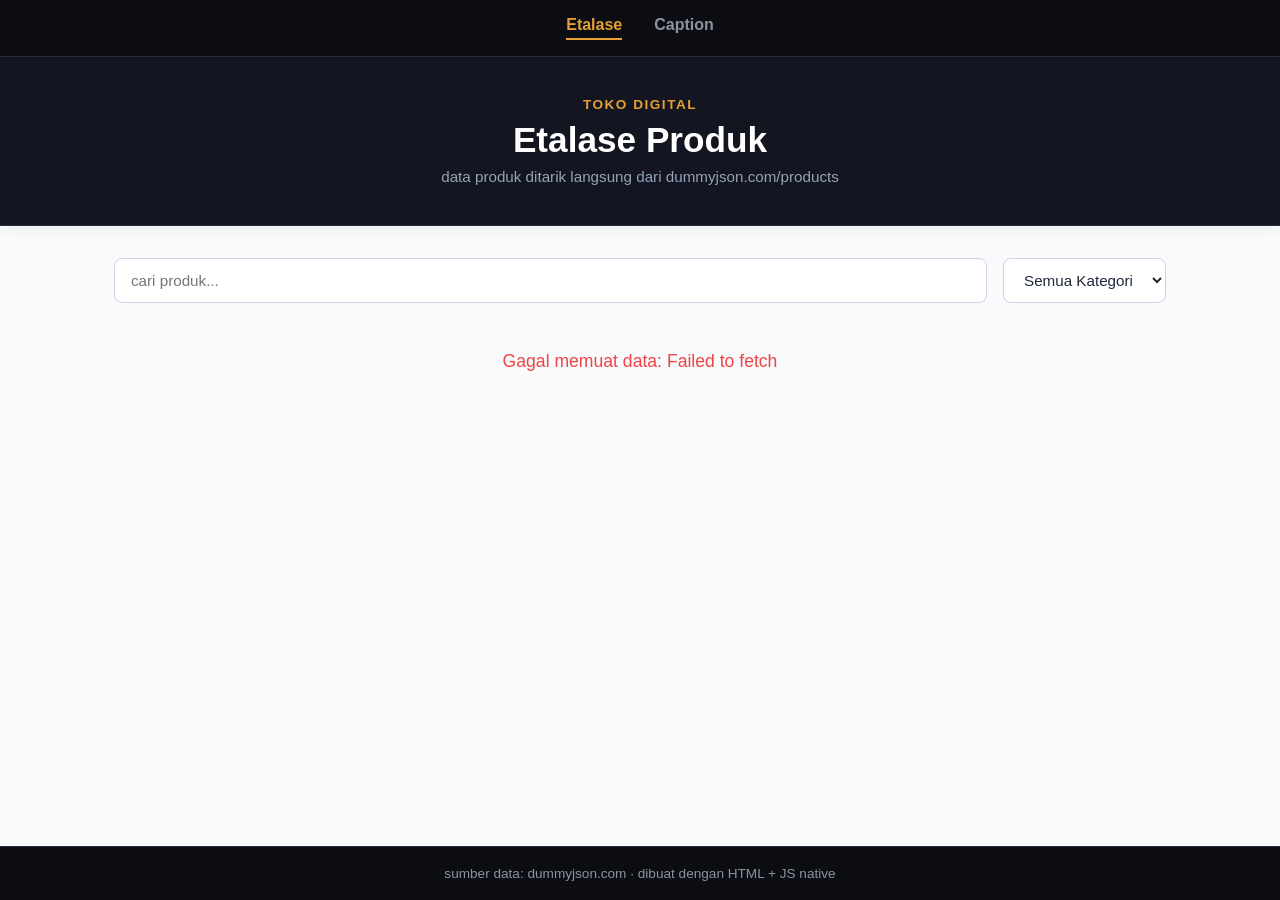
<file: index.html>
<!DOCTYPE html>
<html lang="id">
<head>
<meta charset="UTF-8">
<meta name="viewport" content="width=device-width, initial-scale=1.0">
<title>Etalase — Katalog Produk</title>
<link rel="stylesheet" href="css/index.css">
</head>
<body>

  <nav>
    <a href="index.html" aria-current="page">Etalase</a>
    <a href="form.html">Caption</a>
  </nav>

  <header>
    <div class="eyebrow">Toko Digital</div>
    <h1>Etalase Produk</h1>
    <p>data produk ditarik langsung dari dummyjson.com/products</p>
  </header>

  <div class="controls">
    <input type="text" id="searchInput" placeholder="cari produk...">
    <select id="categorySelect">
      <option value="">Semua Kategori</option>
    </select>
  </div>

  <main>
    <div id="status">Memuat produk...</div>
    <div class="grid" id="productGrid"></div>
  </main>

  <footer>
    sumber data: dummyjson.com &middot; dibuat dengan HTML + JS native
  </footer>

<script src="js/index.js"></script>
</body>
</html>
</file>
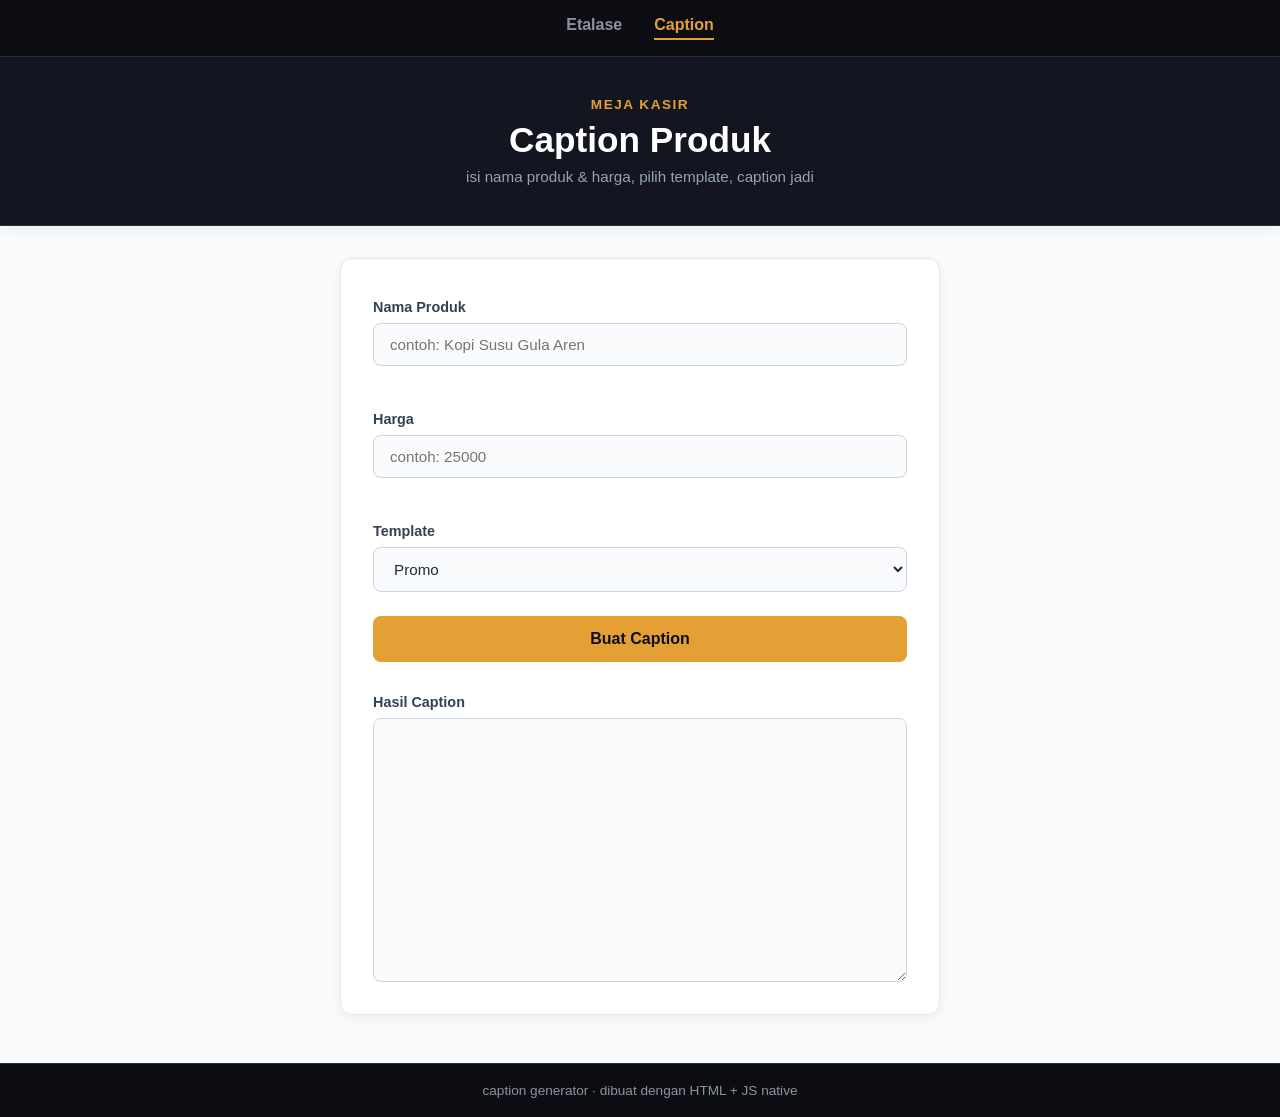
<file: form.html>
<!DOCTYPE html>
<html lang="id">
<head>
<meta charset="UTF-8">
<meta name="viewport" content="width=device-width, initial-scale=1.0">
<title>Caption — Generator Caption Produk</title>
<link rel="stylesheet" href="css/index.css">
<link rel="stylesheet" href="css/form.css">
</head>
<body>

  <nav>
    <a href="index.html">Etalase</a>
    <a href="form.html" aria-current="page">Caption</a>
  </nav>

  <header>
    <div class="eyebrow">Meja Kasir</div>
    <h1>Caption Produk</h1>
    <p>isi nama produk &amp; harga, pilih template, caption jadi</p>
  </header>

  <main>
    <form id="form" novalidate>
      <label for="nama">Nama Produk</label>
      <input type="text" id="nama" placeholder="contoh: Kopi Susu Gula Aren" aria-describedby="nama-error">
      <small class="error" id="nama-error" aria-live="polite"></small>

      <label for="harga">Harga</label>
      <input type="number" id="harga" placeholder="contoh: 25000" aria-describedby="harga-error">
      <small class="error" id="harga-error" aria-live="polite"></small>

      <label for="template">Template</label>
      <select id="template">
        <option value="promo">Promo</option>
        <option value="santai">Santai</option>
        <option value="formal">Formal</option>
      </select>

      <button type="submit">Buat Caption</button>

      <label for="caption">Hasil Caption</label>
      <textarea id="caption" rows="14" readonly></textarea>
    </form>
  </main>

  <footer>
    caption generator &middot; dibuat dengan HTML + JS native
  </footer>

<script src="js/form.js"></script>
</body>
</html>
</file>
<file: css/index.css>
/* Reset & Fonts */
* {
  margin: 0;
  padding: 0;
  box-sizing: border-box;
  font-family: 'Segoe UI', Tahoma, Geneva, Verdana, sans-serif;
}

body {
  background-color: #f8fafc; /* Background cerah */
  color: #1e293b;
  min-height: 100vh;
  display: flex;
  flex-direction: column;
}

/* Navigation - Center Aligned dengan tema warna gambar ketiga */
nav {
  background-color: #0b0d13;
  padding: 1rem 2rem;
  display: flex;
  justify-content: center; /* Posisi di tengah */
  gap: 2rem;
  border-bottom: 1px solid #282d3f;
}

nav a {
  color: #8b949e;
  text-decoration: none;
  font-weight: 600;
  padding-bottom: 4px;
  transition: color 0.3s;
}

nav a:hover, nav a[aria-current="page"] {
  color: #e5a035; /* Aksen Amber Gold */
  border-bottom: 2px solid #e5a035;
}

/* Header - Menggunakan tema warna gelap & aksen emas dari gambar ketiga */
header {
  padding: 2.5rem 2rem;
  text-align: center;
  background-color: #131620;
  color: #ffffff;
  border-bottom: 1px solid #282d3f;
  box-shadow: 0 4px 12px rgba(0, 0, 0, 0.05);
}

header .eyebrow {
  color: #e5a035;
  font-size: 0.85rem;
  font-weight: bold;
  text-transform: uppercase;
  letter-spacing: 1.5px;
  margin-bottom: 0.5rem;
}

header h1 {
  font-size: 2.2rem;
  color: #ffffff;
  margin-bottom: 0.5rem;
}

header p {
  color: #94a3b8;
  font-size: 0.95rem;
}

/* Controls (Search & Filter) */
.controls {
  max-width: 1100px;
  margin: 2rem auto 1rem;
  padding: 0 1.5rem;
  display: flex;
  gap: 1rem;
  width: 100%;
}

.controls input, .controls select {
  padding: 0.75rem 1rem;
  background-color: #ffffff;
  border: 1px solid #cbd5e1;
  border-radius: 8px;
  color: #1e293b;
  font-size: 0.95rem;
  outline: none;
  transition: border-color 0.3s, box-shadow 0.3s;
}

.controls input {
  flex: 1;
}

.controls input:focus, .controls select:focus {
  border-color: #e5a035;
  box-shadow: 0 0 0 3px rgba(229, 160, 53, 0.15);
}

/* Main Content & Status */
main {
  max-width: 1100px;
  margin: 0 auto;
  padding: 0 1.5rem 3rem;
  flex: 1;
  width: 100%;
}

#status {
  text-align: center;
  padding: 2rem;
  font-size: 1.1rem;
  color: #64748b;
}

#status.error {
  color: #ef4444;
}

/* Product Grid & Cards */
.grid {
  display: grid;
  grid-template-columns: repeat(auto-fill, minmax(260px, 1fr));
  gap: 1.5rem;
}

.card {
  background-color: #ffffff;
  border: 1px solid #e2e8f0;
  border-radius: 12px;
  overflow: hidden;
  display: flex;
  flex-direction: column;
  position: relative;
  transition: transform 0.2s, box-shadow 0.2s;
  box-shadow: 0 1px 3px rgba(0, 0, 0, 0.05);
}

.card:hover {
  transform: translateY(-4px);
  box-shadow: 0 10px 25px rgba(0, 0, 0, 0.08);
}

.thumb-wrap {
  position: relative;
  width: 100%;
  height: 190px;
  background-color: #f1f5f9;
}

.thumb-wrap img {
  width: 100%;
  height: 100%;
  object-fit: cover;
}

.stock-badge {
  position: absolute;
  top: 10px;
  right: 10px;
  background-color: #10b981;
  color: #ffffff;
  font-size: 0.7rem;
  font-weight: bold;
  padding: 4px 8px;
  border-radius: 4px;
  z-index: 2;
  text-transform: uppercase;
}

.stock-badge.low {
  background-color: #ef4444;
}

.body {
  padding: 1.2rem;
  display: flex;
  flex-direction: column;
  flex: 1;
}

.category {
  color: #d97706;
  font-size: 0.75rem;
  text-transform: uppercase;
  font-weight: 700;
  margin-bottom: 0.3rem;
  letter-spacing: 0.5px;
}

.body h3 {
  font-size: 1.05rem;
  color: #1e293b;
  margin-bottom: 0.4rem;
  line-height: 1.4;
}

.meta {
  font-size: 0.8rem;
  color: #64748b;
  margin-bottom: 1rem;
}

.footer-row {
  margin-top: auto;
  display: flex;
  justify-content: space-between;
  align-items: flex-end;
  border-top: 1px solid #f1f5f9;
  padding-top: 0.8rem;
}

.price-tag {
  font-size: 1.15rem;
  font-weight: bold;
  color: #0f172a;
  display: flex;
  flex-direction: column;
}

.discount {
  font-size: 0.7rem;
  color: #ef4444;
  font-weight: 600;
}

.rating {
  font-size: 0.85rem;
  color: #d97706;
  font-weight: 600;
}

/* Footer */
footer {
  background-color: #0b0d13;
  text-align: center;
  padding: 1.2rem;
  color: #8b949e;
  font-size: 0.85rem;
  border-top: 1px solid #282d3f;
}
</file>
<file: css/form.css>
/* Style khusus Form dengan layout background cerah & selaras */
#form {
  background-color: #ffffff;
  border: 1px solid #e2e8f0;
  border-radius: 12px;
  padding: 2rem;
  max-width: 600px;
  margin: 2rem auto 0;
  display: flex;
  flex-direction: column;
  gap: 0.5rem;
  box-shadow: 0 4px 12px rgba(0, 0, 0, 0.05);
}

#form label {
  color: #334155;
  font-size: 0.9rem;
  font-weight: 600;
  margin-top: 0.5rem;
}

#form input, #form select, #form textarea {
  background-color: #f8fafc;
  border: 1px solid #cbd5e1;
  border-radius: 8px;
  padding: 0.75rem 1rem;
  color: #1e293b;
  font-size: 0.95rem;
  outline: none;
  transition: border-color 0.3s, box-shadow 0.3s;
}

#form input:focus, #form select:focus, #form textarea:focus {
  border-color: #e5a035;
  box-shadow: 0 0 0 3px rgba(229, 160, 53, 0.15);
  background-color: #ffffff;
}

#form textarea {
  resize: vertical;
  color: #334155;
}

.error {
  color: #ef4444;
  font-size: 0.8rem;
  min-height: 18px;
  margin-bottom: 0.2rem;
}

#form button[type="submit"] {
  background-color: #e5a035; /* Warna Aksen Tombol Emas */
  color: #0b0d13;
  font-weight: bold;
  font-size: 1rem;
  padding: 0.85rem;
  border: none;
  border-radius: 8px;
  cursor: pointer;
  margin-top: 1rem;
  margin-bottom: 1rem;
  transition: background-color 0.2s, transform 0.1s;
}

#form button[type="submit"]:hover {
  background-color: #d4922a;
}

#form button[type="submit"]:active {
  transform: scale(0.98);
}
</file>
